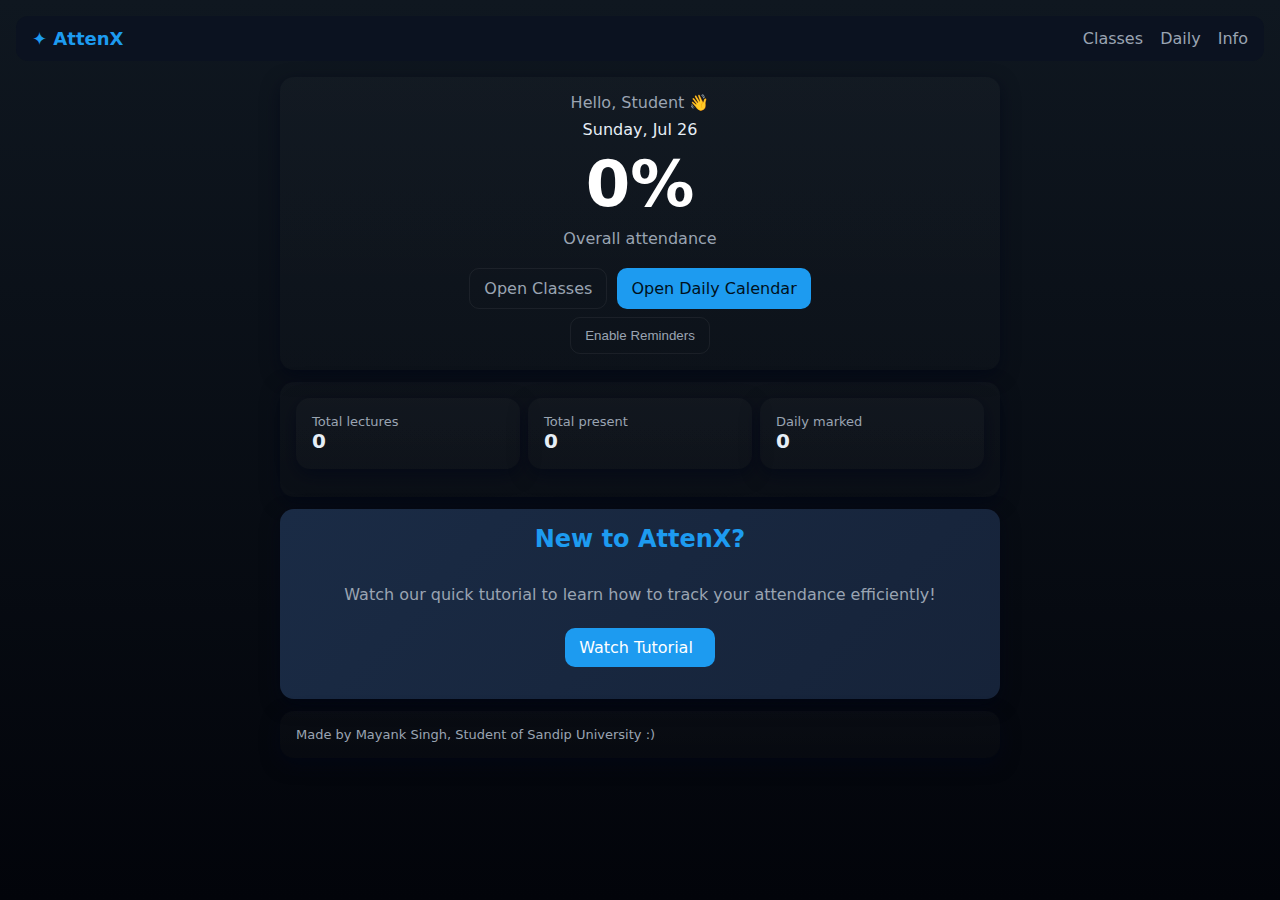
<file: index.html>
<!doctype html>
<html lang="en">
<head>
  <meta charset="utf-8" />
  <meta name="viewport" content="width=device-width,initial-scale=1" />
  <title>Attendance — Home</title>
  <link rel="stylesheet" href="styles.css" />
  <link rel="icon" type="image/png" href="favicon.png">
  <link rel="apple-touch-icon" href="favicon.png">
  <link rel="manifest" href="manifest.json">

</head>
<body>
  <header class="topbar">
    <div class="brand">✦ AttenX</div>
    <nav>
      <a href="classes.html">Classes</a>
      <a href="daily.html">Daily</a>
      <a href="info.html">Info</a>
    </nav>
  </header>

  <main class="container">
    <section class="card hero">
      <div class="greeting">Hello, <span class="name">Student</span> 👋</div>
      <div class="date" id="todayDate">--</div>

      <div class="big-metric" id="overallPercent">--%</div>
      <div class="metric-sub">Overall attendance</div>

      <div class="actions">
        <a class="btn outline" href="classes.html">Open Classes</a>
        <a class="btn" href="daily.html">Open Daily Calendar</a>
      </div>

      <div class="notification-settings">
        <button class="btn outline" id="notificationToggle">
          Enable Reminders
        </button>
      </div>
    </section>

    <section class="card quick-stats" id="quickStats">
      <!-- small breakdowns -->
    </section>

    <section class="card gradient-card">
      <div class="section-head">
        <h2 style="text-align: center;">New to AttenX?</h2>
      </div>
      <div class="tutorial-content">
        <p>Watch our quick tutorial to learn how to track your attendance efficiently!</p>
        <div class="actions">
          <a href="info.html" class="btn">Watch Tutorial <i class="fas fa-play"></i></a>
        </div>
      </div>
    </section>

    <footer class="card small muted">Made by Mayank Singh, Student of Sandip University :)</footer>
  </main>

  <script src="app.js"></script>
  <script>
    // small bootstrapping for Home page
    document.addEventListener('DOMContentLoaded', () => {
      const today = new Date();
      const opts = { weekday: 'long', month: 'short', day: 'numeric' };
      document.getElementById('todayDate').textContent = today.toLocaleDateString(undefined, opts);
      renderHomeOverview();
    });
    if ("serviceWorker" in navigator) {
  navigator.serviceWorker.register("/service-worker.js");
      }

  </script>
</body>
</html>
</file>
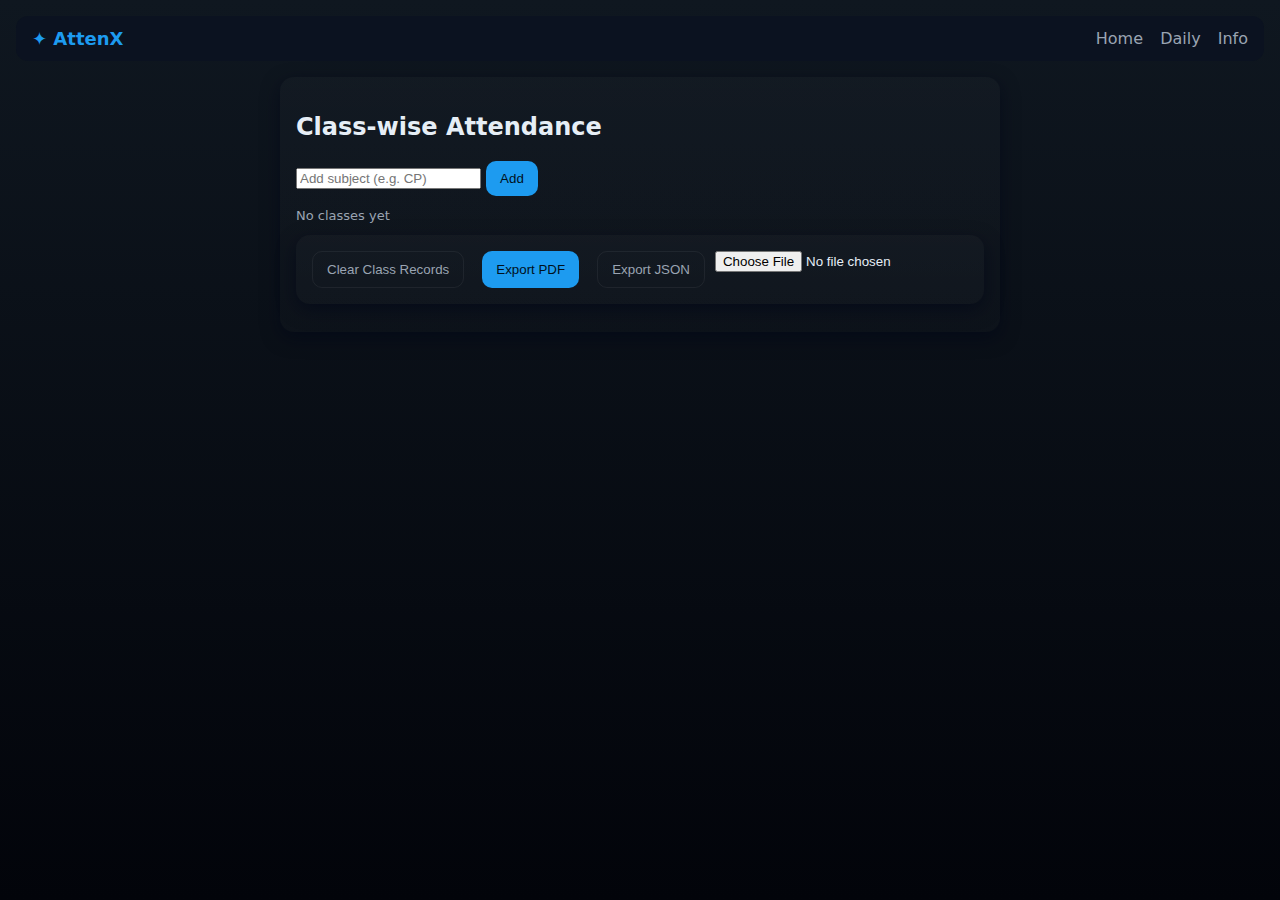
<file: classes.html>
<!doctype html>
<html lang="en">
<head>
  <meta charset="utf-8" />
  <meta name="viewport" content="width=device-width,initial-scale=1" />
  <title>Attendance — Classes</title>
  <link rel="stylesheet" href="styles.css" />
  <link rel="icon" type="image/png" href="favicon.png">
  <link rel="apple-touch-icon" href="favicon.png">
  <script src="https://cdnjs.cloudflare.com/ajax/libs/jspdf/2.5.1/jspdf.umd.min.js"></script>
</head>
<body>
  <header class="topbar">
    <div class="brand">✦ AttenX</div>
    <nav>
      <a href="index.html">Home</a>
      <a href="daily.html">Daily</a>
      <a href="info.html">Info</a>
    </nav>
  </header>

  <main class="container">
    <section class="card">
      <div class="section-head">
        <h2>Class-wise Attendance</h2>
        <div class="controls">
          <input id="newSubInput" placeholder="Add subject (e.g. CP)" />
          <button class="btn" id="addSubBtn">Add</button>
        </div>
      </div>

      <div id="subjectsList" class="subjects-grid"></div>

      <div class="card actions-row">
        <button class="btn outline" id="clearClassesBtn">Clear Class Records</button>
        <button class="btn" id="exportPdfBtn">Export PDF</button>
        <button class="btn outline" id="exportBtn">Export JSON</button>
        <input id="importFile" type="file" accept="application/json" />
      </div>
    </section>
  </main>

  <template id="subjectCardTpl">
    <div class="subject-card">
      <div class="sub-header">
        <div class="sub-title">__NAME__</div>
        <div class="sub-percent">0%</div>
      </div>
      <div class="sub-body">
        <div class="counters">
          <div><small>Present</small><div class="present-count">0</div></div>
          <div><small>Total</small><div class="total-count">0</div></div>
        </div>

        <div class="sub-actions">
          <button class="btn small inc-present">+ Present</button>
          <button class="btn small inc-absent">+ Absent</button>
          <button class="btn small warn reset-sub">Reset</button>
        </div>
      </div>
    </div>
  </template>

  <script src="app.js"></script>
  <script>
    document.addEventListener('DOMContentLoaded', () => {
      initClassesPage();
    });
  </script>
</body>
</html>
</file>
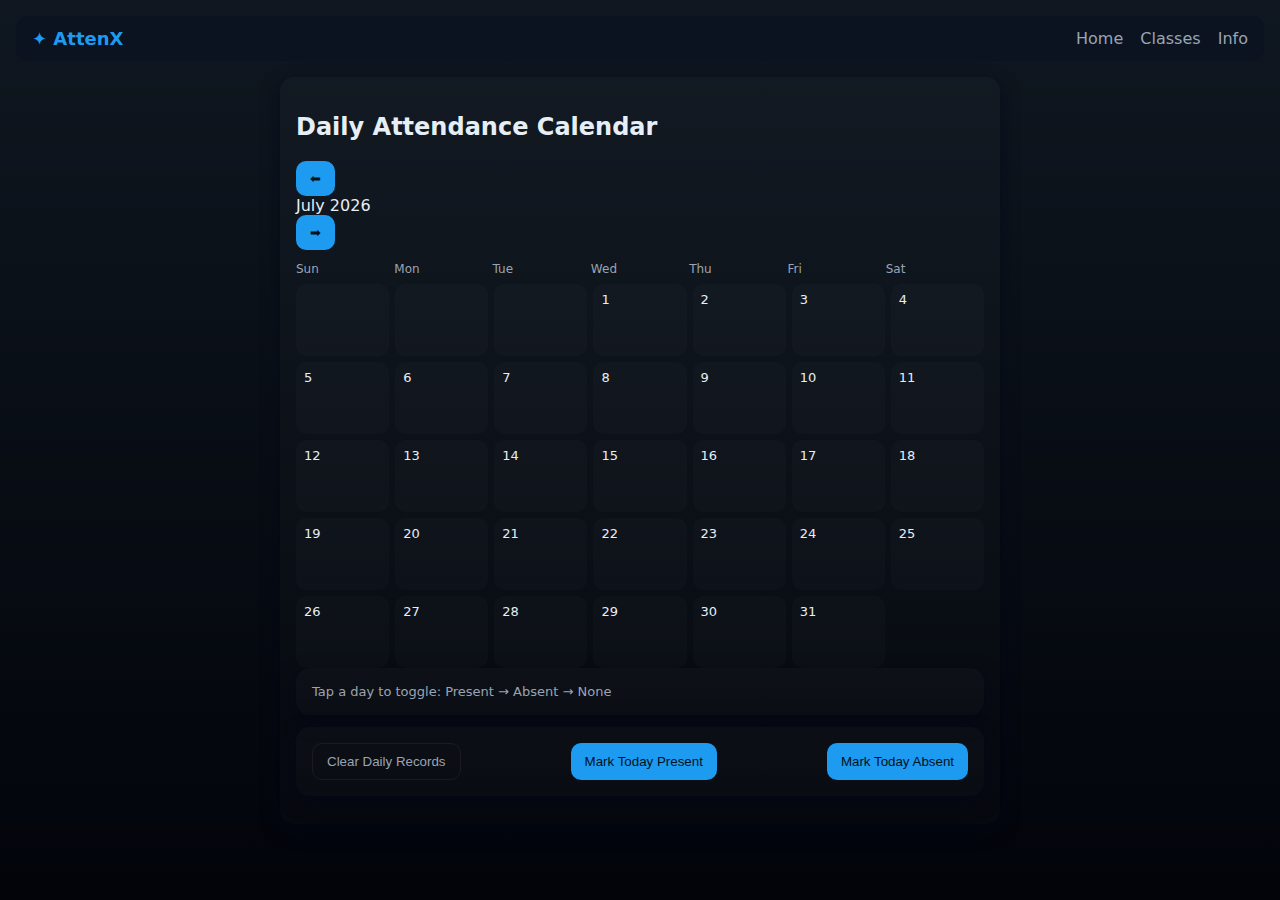
<file: daily.html>
<!doctype html>
<html lang="en">
<head>
  <meta charset="utf-8" />
  <meta name="viewport" content="width=device-width,initial-scale=1" />
  <title>Attendance — Daily</title>
  <link rel="stylesheet" href="styles.css" />
  <link rel="icon" type="image/png" href="favicon.png">
  <link rel="apple-touch-icon" href="favicon.png">
</head>
<body>
  <header class="topbar">
    <div class="brand">✦ AttenX</div>
    <nav>
      <a href="index.html">Home</a>
      <a href="classes.html">Classes</a>
      <a href="info.html">Info</a>
    </nav>
  </header>

  <main class="container">
    <section class="card">
      <div class="section-head">
        <h2>Daily Attendance Calendar</h2>
        <div class="controls">
          <button class="btn" id="prevMonth">⬅</button>
          <div id="monthYear" class="month-year">Loading...</div>
          <button class="btn" id="nextMonth">➡</button>
        </div>
      </div>

      <div class="calendar-wrapper">
        <div class="weekday-row">
          <div>Sun</div><div>Mon</div><div>Tue</div><div>Wed</div><div>Thu</div><div>Fri</div><div>Sat</div>
        </div>
        <div id="calendar" class="calendar"></div>
      </div>

      <div class="card note muted">Tap a day to toggle: Present → Absent → None</div>
      <div class="card actions-row">
        <button class="btn outline" id="clearDailyBtn">Clear Daily Records</button>
        <button class="btn" id="markTodayPresent">Mark Today Present</button>
        <button class="btn" id="markTodayAbsent">Mark Today Absent</button>
      </div>
    </section>
  </main>

  <script src="app.js"></script>
  <script>
    document.addEventListener('DOMContentLoaded', () => {
      initDailyPage();
    });
  </script>
</body>
</html>
</file>
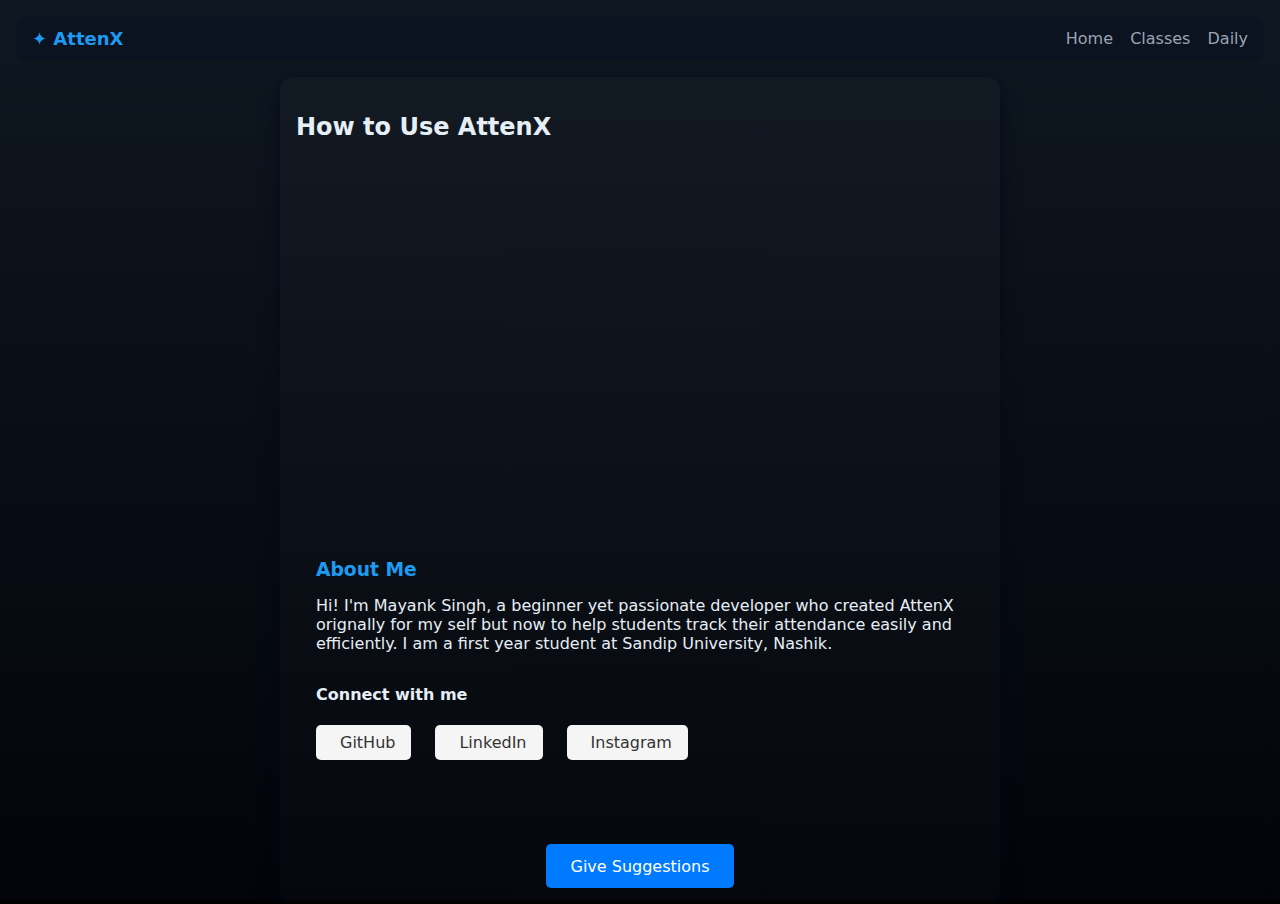
<file: info.html>
<!doctype html>
<html lang="en">
<head>
  <meta charset="utf-8" />
  <meta name="viewport" content="width=device-width,initial-scale=1" />
  <title>Attendance — Info</title>
  <link rel="stylesheet" href="styles.css" />
  <link rel="icon" type="image/png" href="favicon.png">
  <link rel="apple-touch-icon" href="favicon.png">
  <link rel="stylesheet" href="https://cdnjs.cloudflare.com/ajax/libs/font-awesome/6.4.2/css/all.min.css">
</head>
<body>
  <header class="topbar">
    <div class="brand">✦ AttenX</div>
    <nav>
      <a href="index.html">Home</a>
      <a href="classes.html">Classes</a>
      <a href="daily.html">Daily</a>
    </nav>
  </header>

  <main class="container" id="infoPage">
    <section class="card">
      <div class="section-head">
        <h2>How to Use AttenX</h2>
      </div>
      
      <div class="video-container">
        <iframe width="560" height="315" src="https://www.youtube.com/embed/idp0aZrQ1sY?si=rTpn1Pz06dx-ga1I" title="YouTube video player" frameborder="0" allow="accelerometer; autoplay; clipboard-write; encrypted-media; gyroscope; picture-in-picture; web-share" referrerpolicy="strict-origin-when-cross-origin" allowfullscreen></iframe>
      </div>

      <div class="info-text">
        <h3>About Me</h3>
        <p>Hi! I'm Mayank Singh, a beginner yet passionate developer who created AttenX orignally for my self but now to help students track their attendance easily and efficiently. I am a first year student at Sandip University, Nashik.</p>
        
        <div class="social-links">
          <h4>Connect with me</h4>
          <div class="social-icons">
            <a href="https://github.com/mayanksingh0379" target="_blank" rel="noopener">
              <i class="fab fa-github"></i> GitHub
            </a>
            <a href="https://www.linkedin.com/in/mayank-r-singh/" target="_blank" rel="noopener">
              <i class="fab fa-linkedin"></i> LinkedIn
            </a>
            <a href="https://www.instagram.com/mayanksingh.gg/" target="_blank" rel="noopener">
              <i class="fab fa-instagram"></i> Instagram
            </a>
          </div>
        </div>
      </div>

      <div class="suggestions">
        <a href="https://forms.gle/jU7HPC9QgJRunUvv5" 
           class="suggestion-button" 
           target="_blank" 
           rel="noopener">
          Give Suggestions
        </a>
      </div>
    </section>
  </main>

  <script src="app.js"></script>
  <script>
    document.addEventListener('DOMContentLoaded', () => {
      initInfoPage();
    });
  </script>
</body>
</html>
</file>
<file: styles.css>
:root{
  --bg: #0f1720; /* dark navy */
  --card: #0b1220;
  --muted: #9aa4b2;
  --accent: #1d9bf0; /* twitter-like */
  --success: #2dd4bf;
  --danger: #ff6b6b;
  --glass: rgba(255,255,255,0.03);
  --border: rgba(255, 255, 255, 0.1);
}

*{box-sizing:border-box}
html, body { height: 100%; min-height: 100vh; }
body{
  margin:0;padding:16px;background:linear-gradient(180deg,var(--bg),#02040a);color:#e6eef6;font-family:system-ui,-apple-system,Segoe UI,Roboto,'Helvetica Neue',Arial; background-attachment: fixed; overscroll-behavior: contain; background-color: #000;
}
.topbar{display:flex;justify-content:space-between;align-items:center;padding:12px 16px;border-radius:12px;background:var(--card);backdrop-filter: blur(6px);margin-bottom:16px}
.topbar .brand{font-weight:700;font-size:18px;color:var(--accent)}
.topbar nav a{color:var(--muted);margin-left:12px;text-decoration:none}
.container{max-width:720px;margin:0 auto}
.card{background:linear-gradient(180deg, rgba(255,255,255,0.02), rgba(255,255,255,0.01));padding:16px;border-radius:14px;margin-bottom:12px;box-shadow:0 6px 18px rgba(2,6,23,0.6)}
.hero{display:flex;flex-direction:column;gap:8px;align-items:center;text-align:center}
.greeting{font-size:16px;color:var(--muted)}
.big-metric{font-size:64px;font-weight:800;color:white}
.metric-sub{color:var(--muted)}
.actions{display:flex;gap:10px;margin-top:12px}
.btn{background:var(--accent);color:#00111c;border:none;padding:10px 14px;border-radius:10px;text-decoration:none;display:inline-flex;align-items:center;gap:8px}
.btn.outline{background:transparent;border:1px solid rgba(255,255,255,0.06);color:var(--muted)}
.btn.small{padding:6px 8px;font-size:13px;border-radius:8px}
.btn.warn{background:transparent;color:var(--danger);border:1px solid rgba(255,107,107,0.12)}
.muted{color:var(--muted);font-size:13px}
.small{font-size:13px}
.quick-stats{display:flex;gap:8px;flex-wrap:wrap}
.quick-card{flex:1;min-width:120px}

/* Subjects grid */
.subjects-grid{display:grid;grid-template-columns:repeat(auto-fill,minmax(220px,1fr));gap:12px;margin-top:12px}
.subject-card{background:var(--glass);padding:12px;border-radius:12px}
.sub-header{display:flex;justify-content:space-between;align-items:center}
.sub-title{font-weight:700}
.sub-percent{font-size:18px;font-weight:800}
.counters{display:flex;gap:16px;margin-top:8px}
.counters div{min-width:60px}
.sub-actions{display:flex;gap:8px;margin-top:12px}

/* Calendar styles */
.calendar-wrapper{margin-top:12px}
.weekday-row{display:grid;grid-template-columns:repeat(7,1fr);color:var(--muted);font-size:12px}
.calendar{display:grid;grid-template-columns:repeat(7,1fr);gap:6px;margin-top:8px}
.calendar .cell{background:rgba(255,255,255,0.02);padding:10px;border-radius:10px;min-height:72px;position:relative}
.calendar .cell .daynum{position:absolute;top:8px;left:8px;font-size:13px}
.dot{position:absolute;bottom:8px;left:50%;transform:translateX(-50%);width:12px;height:12px;border-radius:50%}
.present-dot{background:var(--success)}
.absent-dot{background:var(--danger)}
.empty-cell{background:transparent;border:0}

.actions-row{display:flex;gap:8px;justify-content:space-between;margin-top:12px}
.actions-row .btn + .btn {
  margin-left: 8px;
}

/* Responsive tweaks */
@media (max-width:520px){
  .big-metric{font-size:44px}
  .subjects-grid{grid-template-columns:1fr}
}

/* ===== Today’s Attendance Row Styling ===== */
.today-record {
  margin-top: 12px;
  padding: 10px 12px;
  border-radius: 10px;
  background: rgba(255,255,255,0.03);
  display: flex;
  justify-content: space-between;
  align-items: center;
  font-size: 14px;
}

.today-record strong {
  font-weight: 600;
}

.today-record.present strong {
  color: var(--success); /* green if present */
}

.today-record.absent strong {
  color: var(--danger); /* red if absent */
}

.today-record .btn {
  padding: 4px 8px;
  font-size: 12px;
  border-radius: 8px;
  margin-left: 12px;
}

.today-record .muted {
  font-style: italic;
  font-size: 13px;
  color: var(--muted);
}

.video-container {
  position: relative;
  padding: 20px 0;
  width: 100%;
}

.info-text {
  padding: 20px;
}

.info-text h3 {
  margin-bottom: 15px;
  color: var(--accent);
}

.info-text ul {
  list-style: none;
  padding: 0;
}

.info-text li {
  padding: 8px 0;
  border-bottom: 1px solid var(--border);
}

.info-text li:last-child {
  border-bottom: none;
}

.social-links {
  margin: 2rem 0;
}

.social-icons {
  display: flex;
  gap: 1.5rem;
  margin-top: 1rem;
}

.social-icons a {
  display: flex;
  align-items: center;
  gap: 0.5rem;
  text-decoration: none;
  color: #333;
  padding: 0.5rem 1rem;
  border-radius: 5px;
  background: #f5f5f5;
  transition: all 0.2s;
}

.social-icons a:hover {
  background: #e0e0e0;
  transform: translateY(-2px);
}

.social-icons .fa-github:hover {
  color: #333;
}

.social-icons .fa-linkedin:hover {
  color: #0077b5;
}

.social-icons .fa-instagram:hover {
  color: #e4405f;
}

.suggestions {
  margin-top: 2rem;
  text-align: center;
}

.suggestion-button {
  display: inline-block;
  padding: 0.8rem 1.5rem;
  background: #007bff;
  color: white;
  text-decoration: none;
  border-radius: 5px;
  transition: background 0.2s;
}

.suggestion-button:hover {
  background: #0056b3;
}

.gradient-card {
  background: linear-gradient(135deg, #1a2b45 0%, #162339 100%);
  color: #e6eef6;
}

.gradient-card .section-head h2 {
  color: var(--accent);
  margin: 0;
  font-size: 1.5rem;
}

.gradient-card .tutorial-content {
  padding: 1rem 0;
  text-align: center;
}

.gradient-card .tutorial-content p {
  margin: 1rem 0;
  color: var(--muted);
}

.gradient-card .actions {
  margin-top: 1.5rem;
  display: flex;
  justify-content: center;
}

.gradient-card .btn {
  background: var(--accent);
  color: #fff;
  border: none;
  transition: transform 0.2s, background 0.2s;
}

.gradient-card .btn:hover {
  transform: translateY(-2px);
  background: #1a8cd8;
}
</file>
